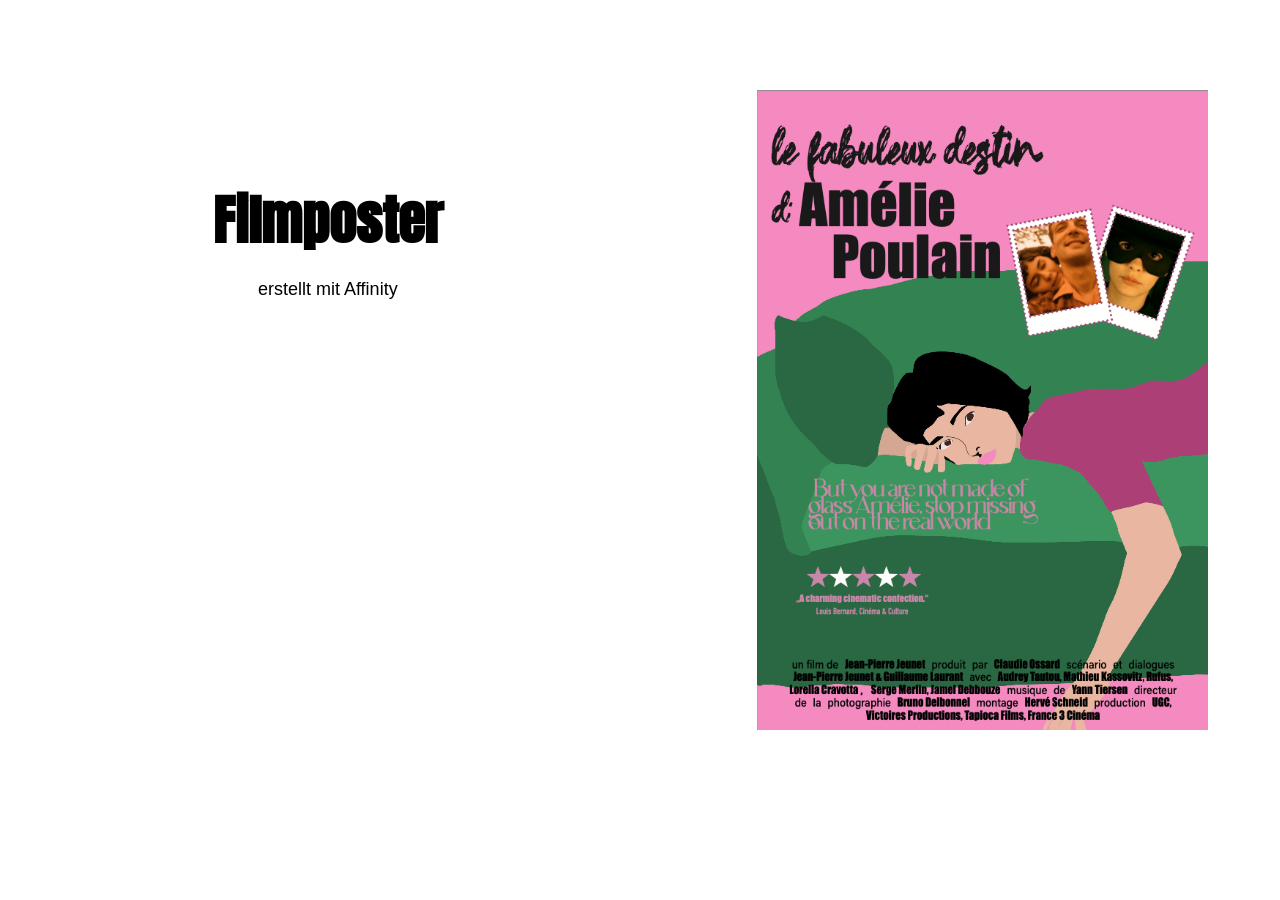
<file: amelieposter1.html>
<!DOCTYPE html>
<html lang="en">
<head>
    <meta charset="UTF-8">
    <meta name="viewport" content="width=device-width, initial-scale=1.0">
    <title>selbstportrait großansicht</title>
    <link rel="stylesheet" href="./amelieposter1.css">
</head>
<body>
    <div>
        <div class="text">
            <h1>Filmposter</h1>
            <p>erstellt mit Affinity</p>

        </div>
        <img src="./images/filmposteramelie1.png">
    </div>
</body>
</html>
</file>
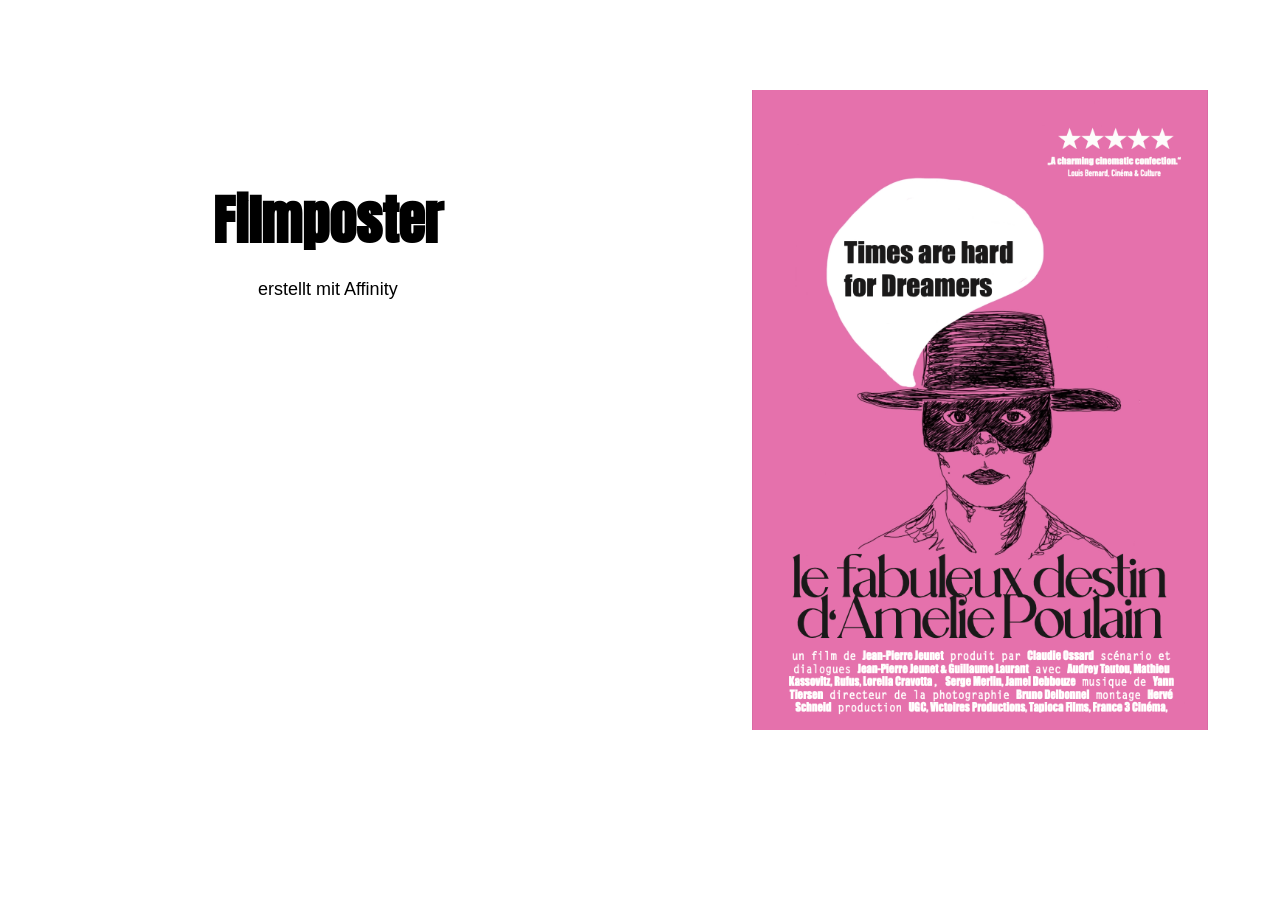
<file: amelieposter2.html>
<!DOCTYPE html>
<html lang="en">
<head>
    <meta charset="UTF-8">
    <meta name="viewport" content="width=device-width, initial-scale=1.0">
    <title>selbstportrait großansicht</title>
    <link rel="stylesheet" href="./amelieposter2.css">
</head>
<body>
    <div>
        <div class="text">
            <h1>Filmposter</h1>
            <p>erstellt mit Affinity</p>

        </div>
        <img src="./images/filmposteramelie2.png">
    </div>
</body>
</html>
</file>
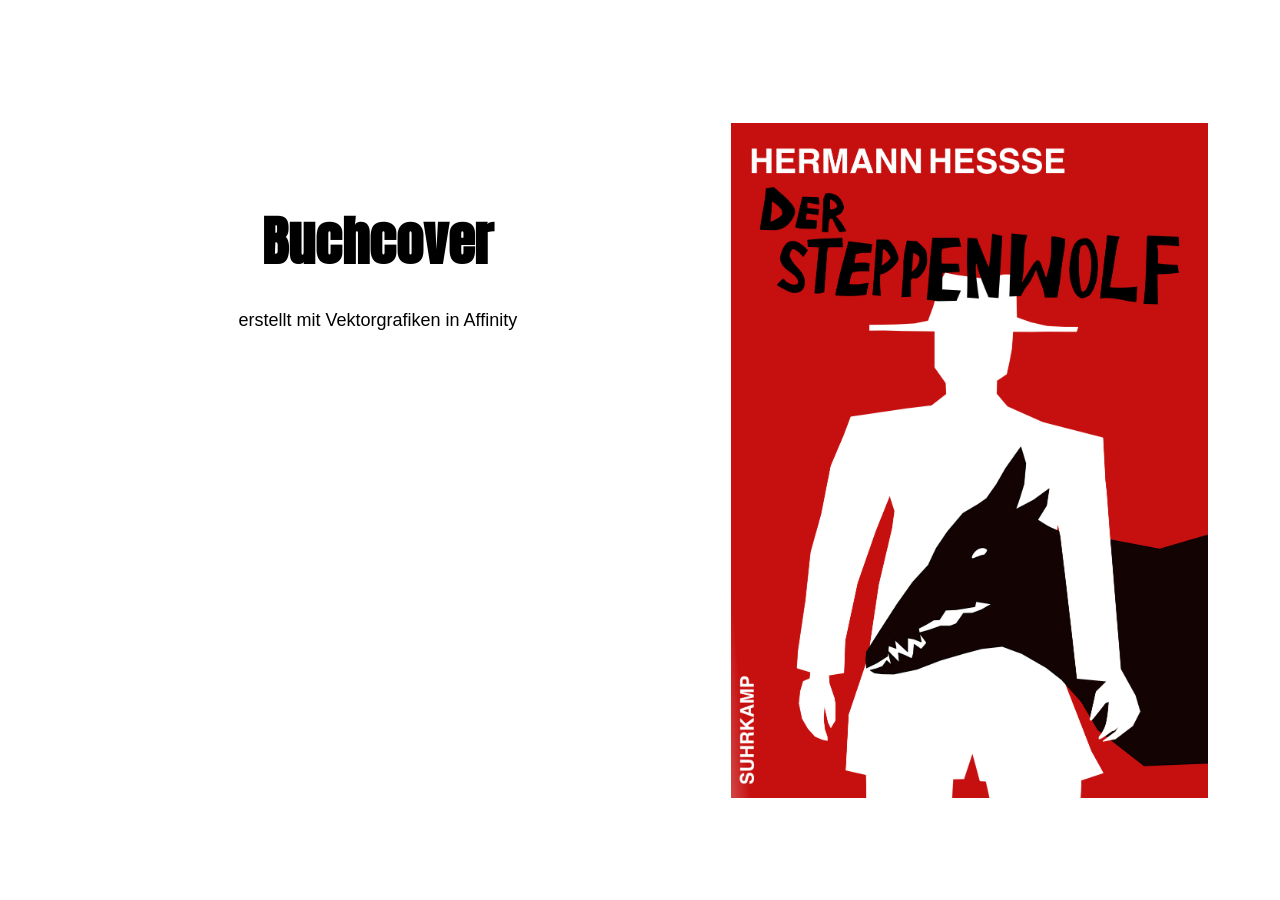
<file: buchcover.html>
<!DOCTYPE html>
<html lang="en">
<head>
    <meta charset="UTF-8">
    <meta name="viewport" content="width=device-width, initial-scale=1.0">
    <title>collage großansicht</title>
    <link rel="stylesheet" href="./buchcover.css"
</head>
<body>
    <div>
        <div class="text">
            <h1>Buchcover</h1>
            <p>erstellt mit Vektorgrafiken in Affinity</p>
        </div>
        <img src="./images/buchcover_blockkurs.jpg">
    </div>
</body>
</html>
</file>
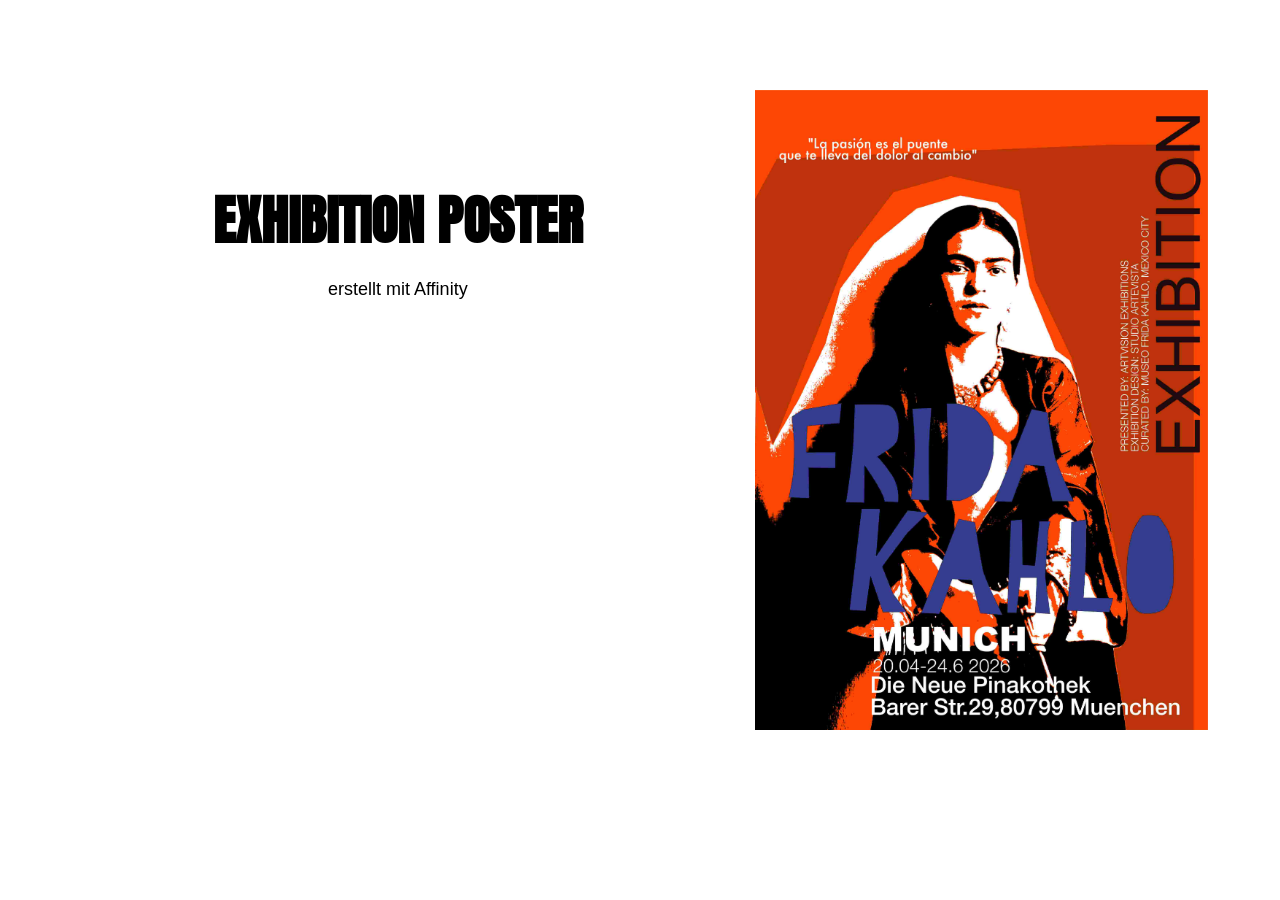
<file: fridaexhibition.html>
<!DOCTYPE html>
<html lang="en">
<head>
    <meta charset="UTF-8">
    <meta name="viewport" content="width=device-width, initial-scale=1.0">
    <title>selbstportrait großansicht</title>
    <link rel="stylesheet" href="./fridaexhibition.css">
</head>
<body>
    <div>
        <div class="text">
            <h1>EXHIBITION POSTER</h1>
            <p>erstellt mit Affinity</p>

        </div>
        <img src="./images/frida15.jpg">
    </div>
</body>
</html>
</file>
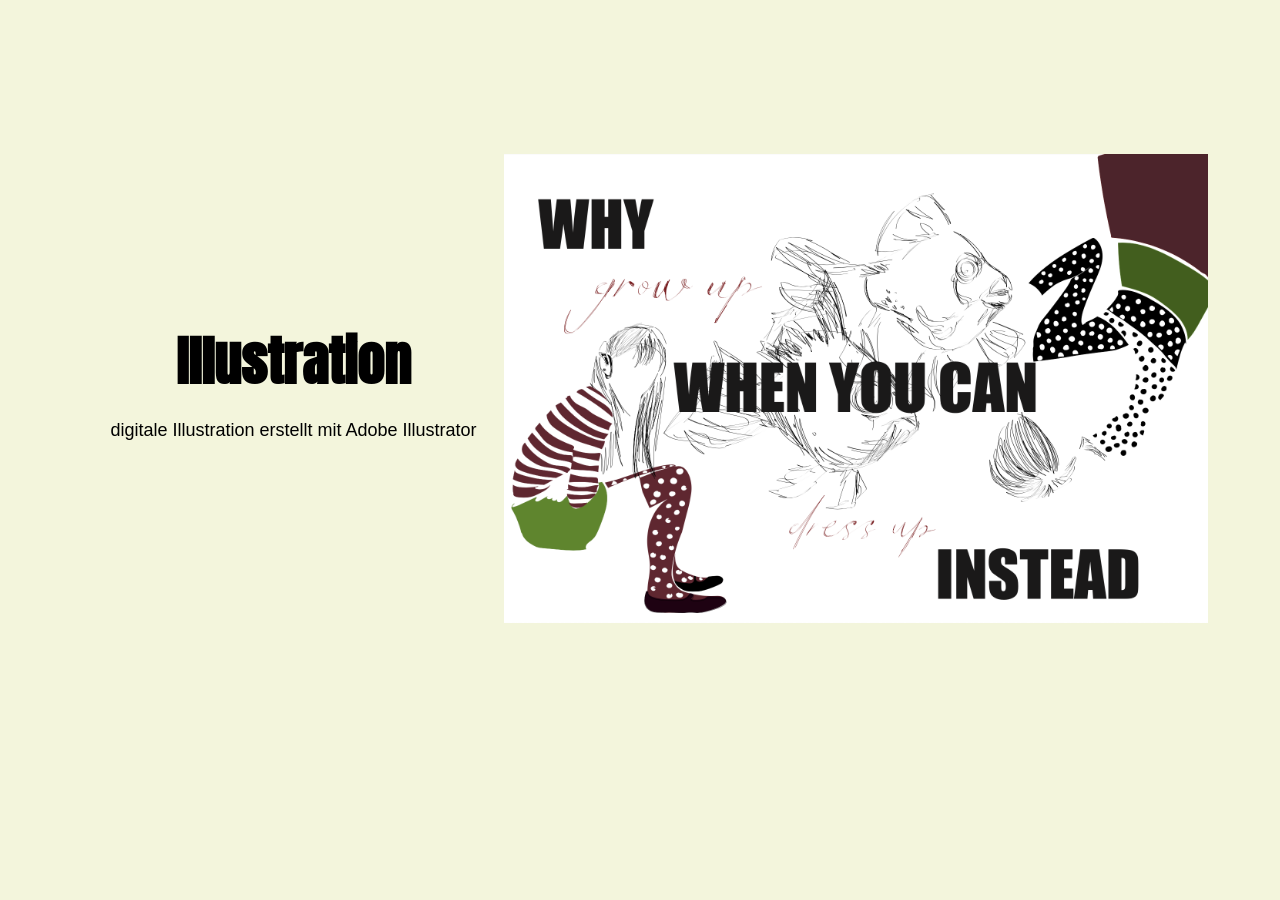
<file: illustration.html>
<!DOCTYPE html>
<html lang="en">
<head>
    <meta charset="UTF-8">
    <meta name="viewport" content="width=device-width, initial-scale=1.0">
    <title>selbstportrait großansicht</title>
    <link rel="stylesheet" href="./illustration.css">
</head>
<body>
    <div>
        <div class="text">
            <h1>Illustration</h1>
            <p>digitale Illustration erstellt mit Adobe Illustrator</p>

        </div>
        <img src="./images/illustrationrichtig1.png">
    </div>
</body>
</html>
</file>
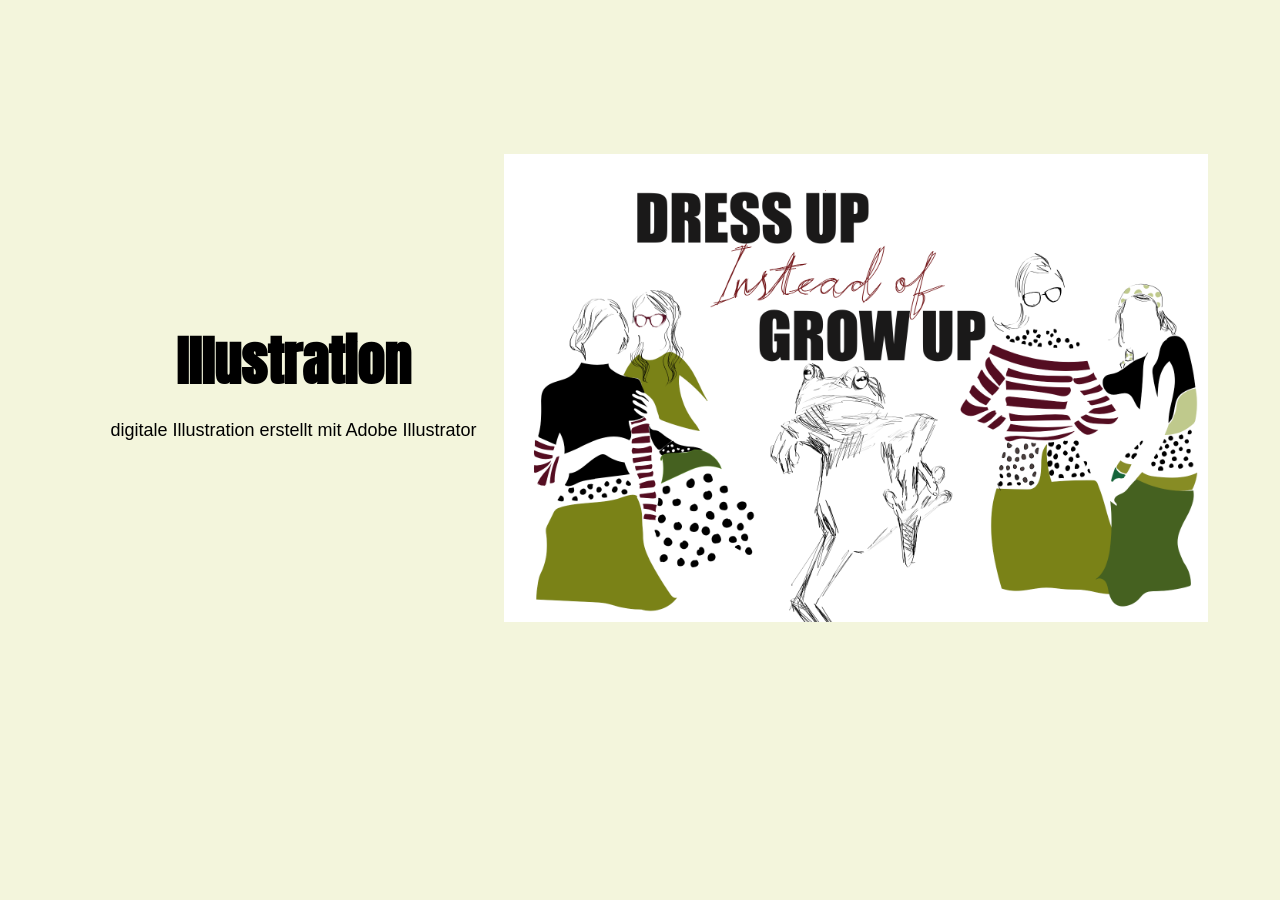
<file: illustration2.html>
<!DOCTYPE html>
<html lang="en">
<head>
    <meta charset="UTF-8">
    <meta name="viewport" content="width=device-width, initial-scale=1.0">
    <title>illustration großansicht</title>
    <link rel="stylesheet" href="./illustration2.css">
</head>
<body>
    <div>
        <div class="text">
            <h1>Illustration</h1>
            <p>digitale Illustration erstellt mit Adobe Illustrator</p>

        </div>
        <img src="./images/illustrationrichtig2.png">
    </div>
</body>
</html>
</file>
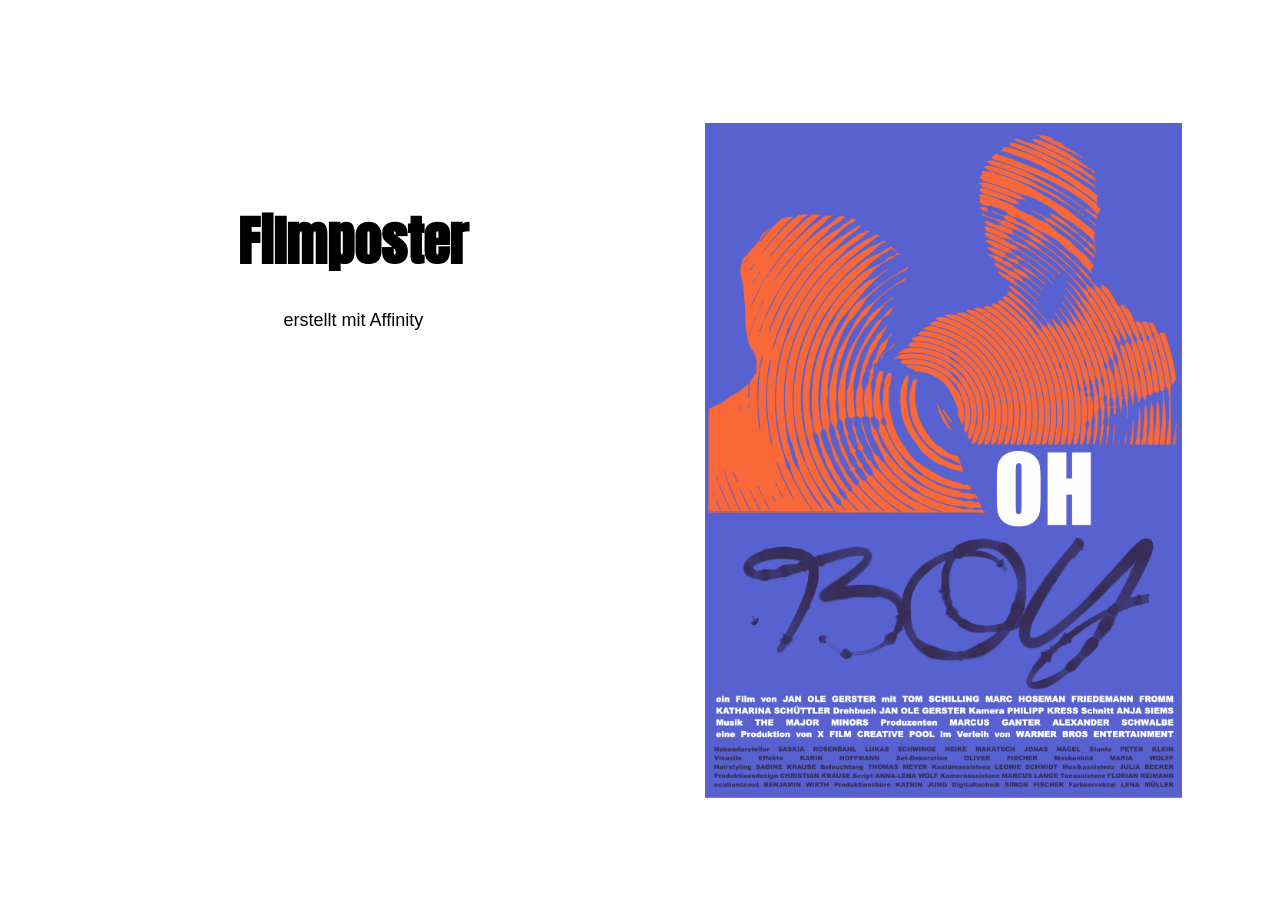
<file: ohboyposter.html>
<!DOCTYPE html>
<html lang="en">
<head>
    <meta charset="UTF-8">
    <meta name="viewport" content="width=device-width, initial-scale=1.0">
    <title>collage großansicht</title>
    <link rel="stylesheet" href="./ohboyposter.css">
</head>
<body>
    <div>
        <div class="text">
            <h1>Filmposter</h1>
            <p>erstellt mit Affinity</p>

        </div>
        <img src="./images/Oh_Boy_blauorange.jpg">
    </div>
</body>
</html>
</file>
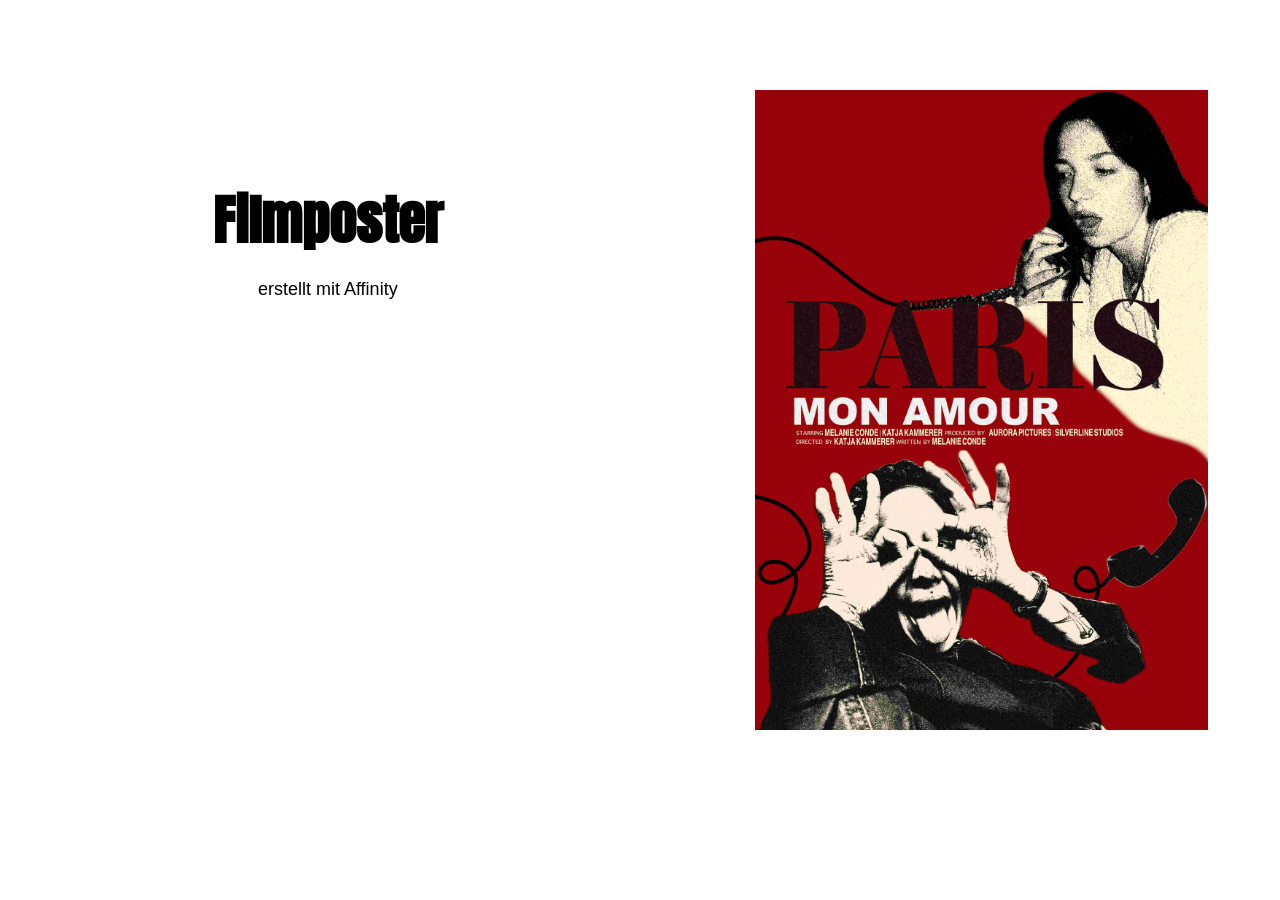
<file: parisposter.html>
<!DOCTYPE html>
<html lang="en">
<head>
    <meta charset="UTF-8">
    <meta name="viewport" content="width=device-width, initial-scale=1.0">
    <title>selbstportrait großansicht</title>
    <link rel="stylesheet" href="./parisposter.css">
</head>
<body>
    <div>
        <div class="text">
            <h1>Filmposter</h1>
            <p>erstellt mit Affinity</p>

        </div>
        <img src="./images/parisposter.jpg">
    </div>
</body>
</html>
</file>
<file: amelieposter1.css>
h1{
    font-family:anton;
    font-size:6vh;
    text-align:left;
    margin:0;
}

p{
    font-family: Helvetica, Arial, sans-serif;
    font-size:2vh;
    font-weight: 1;
}

@font-face {
    font-family:anton;
    src: url(./fonts/anton.ttf);
}

img{
    display:block;
    margin-left:auto;
    height:50vw;
    margin-right:5vw;
}

div{
    display:flex;
    margin-top: 7vw;
    margin-left:8vw;
}

.text{
    display:flex;
    flex-direction:column;
    align-items:center;
    justify-content:top;
}
</file>
<file: amelieposter2.css>
h1{
    font-family:anton;
    font-size:6vh;
    text-align:left;
    margin:0;
}

p{
    font-family: Helvetica, Arial, sans-serif;
    font-size:2vh;
    font-weight: 1;
}

@font-face {
    font-family:anton;
    src: url(./fonts/anton.ttf);
}

img{
    display:block;
    margin-left:auto;
    height:50vw;
    margin-right:5vw;
}

div{
    display:flex;
    margin-top: 7vw;
    margin-left:8vw;
}

.text{
    display:flex;
    flex-direction:column;
    align-items:center;
    justify-content:top;
}
</file>
<file: buchcover.css>
h1{
    font-family:anton;
    font-size:6vh;
    text-align:left;
    margin:0;
}

p{
    font-family: Helvetica, Arial, sans-serif;
    font-size:2vh;
    font-weight: 1;
}

@font-face {
    font-family:anton;
    src: url(./fonts/anton.ttf);
}

img{
    display:block;
    margin-left:auto;
    height:75vh;
    margin-top:9vw;
}

div{
    display:flex;
    gap:10px;
    margin-left:9vw;
    margin-right:5vw;
}

.text{
    display:flex;
    flex-direction:column;
    align-items:center;
    justify-content:top;
    margin-top:15vw;
}
</file>
<file: fridaexhibition.css>
h1{
    font-family:anton;
    font-size:6vh;
    text-align:left;
    margin:0;
}

p{
    font-family: Helvetica, Arial, sans-serif;
    font-size:2vh;
    font-weight: 1;
}

@font-face {
    font-family:anton;
    src: url(./fonts/anton.ttf);
}

img{
    display:block;
    margin-left:auto;
    height:50vw;
    margin-right:5vw;
}

div{
    display:flex;
    margin-top: 7vw;
    margin-left:8vw;
}

.text{
    display:flex;
    flex-direction:column;
    align-items:center;
    justify-content:top;
}
</file>
<file: illustration.css>
h1{
    font-family:anton;
    font-size:6vh;
    text-align:left;
    margin:0;
}

p{
    font-family: Helvetica, Arial, sans-serif;
    font-size:2vh;
    font-weight: 1;
}

@font-face {
    font-family:anton;
    src: url(./fonts/anton.ttf);
}

img{
    display:block;
    margin-left:auto;
    width:55vw;
    margin-right:5vw;
    margin-top: 10vh
}

div{
    display:flex;
    margin-top: 5vw;
    margin-left: 4vw;
}

.text{
    display:flex;
    flex-direction:column;
    align-items:center;
    justify-content:top;
    margin-top: 20vw;
}

body{
    background-color: rgb(243, 245, 220);
}
</file>
<file: illustration2.css>
h1{
    font-family:anton;
    font-size:6vh;
    text-align:left;
    margin:0;
}

p{
    font-family: Helvetica, Arial, sans-serif;
    font-size:2vh;
    font-weight: 1;
}

@font-face {
    font-family:anton;
    src: url(./fonts/anton.ttf);
}

img{
    display:block;
    margin-left:auto;
    width:55vw;
    margin-right:5vw;
    margin-top: 10vh
}

div{
    display:flex;
    margin-top: 5vw;
    margin-left: 4vw;
}

.text{
    display:flex;
    flex-direction:column;
    align-items:center;
    justify-content:top;
    margin-top: 20vw;
}

body{
    background-color: rgb(243, 245, 220);
}
</file>
<file: ohboyposter.css>
h1{
    font-family:anton;
    font-size:6vh;
    text-align:left;
    margin:0;
}

p{
    font-family: Helvetica, Arial, sans-serif;
    font-size:2vh;
    font-weight: 1;
}

@font-face {
    font-family:anton;
    src: url(./fonts/anton.ttf);
}

img{
    display:block;
    margin-left:auto;
    height:75vh;
    margin-top:9vw;
}

div{
    display:flex;
    gap:10px;
    margin-left:9vw;
    margin-right:7vw;
}

.text{
    display:flex;
    flex-direction:column;
    align-items:center;
    justify-content:top;
    margin-top:15vw;
}
</file>
<file: parisposter.css>
h1{
    font-family:anton;
    font-size:6vh;
    text-align:left;
    margin:0;
}

p{
    font-family: Helvetica, Arial, sans-serif;
    font-size:2vh;
    font-weight: 1;
}

@font-face {
    font-family:anton;
    src: url(./fonts/anton.ttf);
}

img{
    display:block;
    margin-left:auto;
    height:50vw;
    margin-right:5vw;
}

div{
    display:flex;
    margin-top: 7vw;
    margin-left:8vw;
}

.text{
    display:flex;
    flex-direction:column;
    align-items:center;
    justify-content:top;
}
</file>
